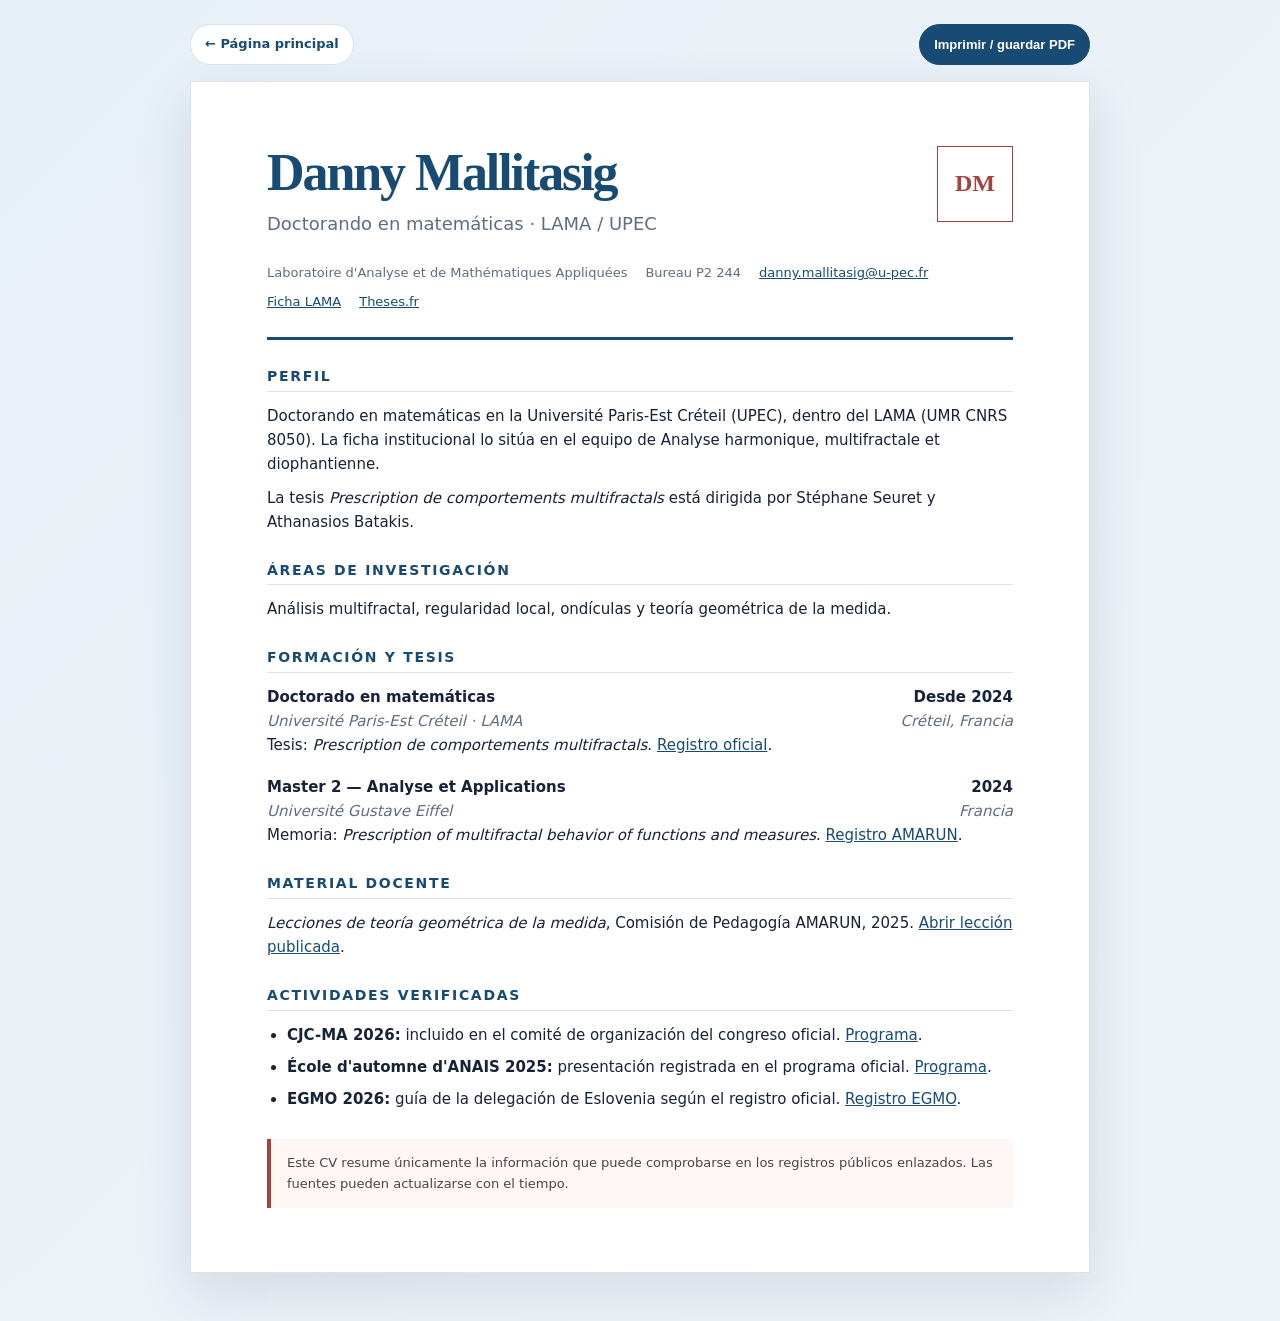
<file: cv.html>
<!doctype html>
<html lang="es">
<head>
  <meta charset="UTF-8">
  <meta name="viewport" content="width=device-width, initial-scale=1">
  <title>CV acad&eacute;mico — Danny Mallitasig</title>
  <style>
    :root { --ink:#162238; --muted:#5f6d82; --blue:#174b73; --red:#a3423f; --line:#d9e2ed; --paper:#fff; --bg:#eef3f8; }
    * { box-sizing:border-box; }
    body { margin:0; color:var(--ink); background:linear-gradient(135deg,#e8f0f7,var(--bg)); font:15px/1.6 system-ui,-apple-system,"Segoe UI",sans-serif; }
    .toolbar { max-width:900px; margin:24px auto 0; display:flex; justify-content:space-between; gap:12px; }
    .btn { display:inline-flex; align-items:center; gap:8px; padding:9px 14px; border:1px solid var(--line); border-radius:999px; background:var(--paper); color:var(--blue); text-decoration:none; font-size:13px; font-weight:700; cursor:pointer; }
    .btn.primary { background:var(--blue); border-color:var(--blue); color:#fff; }
    .sheet { max-width:900px; margin:16px auto 48px; padding:64px 76px; background:var(--paper); box-shadow:0 18px 50px rgba(26,52,80,.12); border:1px solid var(--line); }
    header { display:grid; grid-template-columns:1fr auto; gap:24px; padding-bottom:24px; border-bottom:3px solid var(--blue); }
    h1 { margin:0; font:700 clamp(34px,5vw,52px)/1.05 Georgia,serif; letter-spacing:-.04em; color:var(--blue); }
    .role { margin:10px 0 0; color:var(--muted); font-size:18px; }
    .mark { width:76px; height:76px; display:grid; place-items:center; border:1px solid var(--red); color:var(--red); font:700 24px Georgia,serif; }
    .contact { grid-column:1/-1; display:flex; flex-wrap:wrap; gap:8px 18px; color:var(--muted); font-size:13px; }
    a { color:var(--blue); }
    section { margin-top:28px; }
    h2 { margin:0 0 12px; padding-bottom:6px; border-bottom:1px solid var(--line); color:var(--blue); font:700 14px/1.2 system-ui,sans-serif; letter-spacing:.12em; text-transform:uppercase; }
    .entry { margin:0 0 18px; }
    .entry-head { display:flex; justify-content:space-between; gap:16px; font-weight:750; }
    .entry-sub { display:flex; justify-content:space-between; gap:16px; color:var(--muted); font-style:italic; }
    p { margin:0 0 10px; }
    ul { margin:0; padding-left:20px; }
    li { margin:0 0 8px; }
    .note { margin-top:28px; padding:14px 16px; border-left:4px solid var(--red); background:#fff7f6; color:#514047; font-size:13px; }
    @media (max-width:700px) { .toolbar { margin:14px 16px 0; } .sheet { margin:12px 0 24px; padding:34px 22px; border-left:0; border-right:0; } header { grid-template-columns:1fr; } .mark { display:none; } .entry-head,.entry-sub { display:block; } }
    @media print { body { background:#fff; } .toolbar { display:none; } .sheet { margin:0; padding:0; box-shadow:none; border:0; max-width:none; } a { color:inherit; text-decoration:none; } .note { background:#fff; } }
  </style>
</head>
<body>
  <div class="toolbar"><a class="btn" href="index.html">&larr; P&aacute;gina principal</a><button class="btn primary" type="button" onclick="window.print()">Imprimir / guardar PDF</button></div>
  <main class="sheet">
    <header>
      <div><h1>Danny Mallitasig</h1><p class="role">Doctorando en matem&aacute;ticas · LAMA / UPEC</p></div><div class="mark" aria-hidden="true">DM</div>
      <div class="contact"><span>Laboratoire d'Analyse et de Math&eacute;matiques Appliqu&eacute;es</span><span>Bureau P2 244</span><a href="mailto:danny.mallitasig@u-pec.fr">danny.mallitasig@u-pec.fr</a><a href="https://lama-umr8050.fr/membres/mallitasig.danny" target="_blank" rel="noopener noreferrer">Ficha LAMA</a><a href="https://theses.fr/s400774" target="_blank" rel="noopener noreferrer">Theses.fr</a></div>
    </header>

    <section><h2>Perfil</h2><p>Doctorando en matem&aacute;ticas en la Universit&eacute; Paris-Est Cr&eacute;teil (UPEC), dentro del LAMA (UMR CNRS 8050). La ficha institucional lo sit&uacute;a en el equipo de Analyse harmonique, multifractale et diophantienne.</p><p>La tesis <em>Prescription de comportements multifractals</em> est&aacute; dirigida por St&eacute;phane Seuret y Athanasios Batakis.</p></section>
    <section><h2>&Aacute;reas de investigaci&oacute;n</h2><p>An&aacute;lisis multifractal, regularidad local, ond&iacute;culas y teor&iacute;a geom&eacute;trica de la medida.</p></section>
    <section><h2>Formaci&oacute;n y tesis</h2>
      <div class="entry"><div class="entry-head"><span>Doctorado en matem&aacute;ticas</span><span>Desde 2024</span></div><div class="entry-sub"><span>Universit&eacute; Paris-Est Cr&eacute;teil · LAMA</span><span>Cr&eacute;teil, Francia</span></div><p>Tesis: <em>Prescription de comportements multifractals</em>. <a href="https://theses.fr/s400774" target="_blank" rel="noopener noreferrer">Registro oficial</a>.</p></div>
      <div class="entry"><div class="entry-head"><span>Master 2 — Analyse et Applications</span><span>2024</span></div><div class="entry-sub"><span>Universit&eacute; Gustave Eiffel</span><span>Francia</span></div><p>Memoria: <em>Prescription of multifractal behavior of functions and measures</em>. <a href="https://www.amarun.org/index.php/materiales/tesis-de-maestria" target="_blank" rel="noopener noreferrer">Registro AMARUN</a>.</p></div>
    </section>
    <section><h2>Material docente</h2><p><em>Lecciones de teor&iacute;a geom&eacute;trica de la medida</em>, Comisi&oacute;n de Pedagog&iacute;a AMARUN, 2025. <a href="https://www.amarun.org/images/amarun/materiales/EDP/teoria-medida/2025-Mallitasig-Teoria-geometrica-de-la-medida/2025-Mallitasig-Leccion1.pdf" target="_blank" rel="noopener noreferrer">Abrir lecci&oacute;n publicada</a>.</p></section>
    <section><h2>Actividades verificadas</h2><ul><li><strong>CJC-MA 2026:</strong> incluido en el comit&eacute; de organizaci&oacute;n del congreso oficial. <a href="https://cjcma2026.sciencesconf.org/" target="_blank" rel="noopener noreferrer">Programa</a>.</li><li><strong>&Eacute;cole d'automne d'ANAIS 2025:</strong> presentaci&oacute;n registrada en el programa oficial. <a href="https://anais.math.cnrs.fr/conferences/ecole-dautomne-2025/premieres-journees-de-laxe-analyse-fonctionnelle-harmonique-et-probabilitesecole-dautomne-danais-2025-programme/" target="_blank" rel="noopener noreferrer">Programa</a>.</li><li><strong>EGMO 2026:</strong> gu&iacute;a de la delegaci&oacute;n de Eslovenia seg&uacute;n el registro oficial. <a href="https://www.egmo.org/egmos/egmo15/countries/country24/" target="_blank" rel="noopener noreferrer">Registro EGMO</a>.</li></ul></section>
    <div class="note">Este CV resume &uacute;nicamente la informaci&oacute;n que puede comprobarse en los registros p&uacute;blicos enlazados. Las fuentes pueden actualizarse con el tiempo.</div>
  </main>
</body>
</html>
</file>
